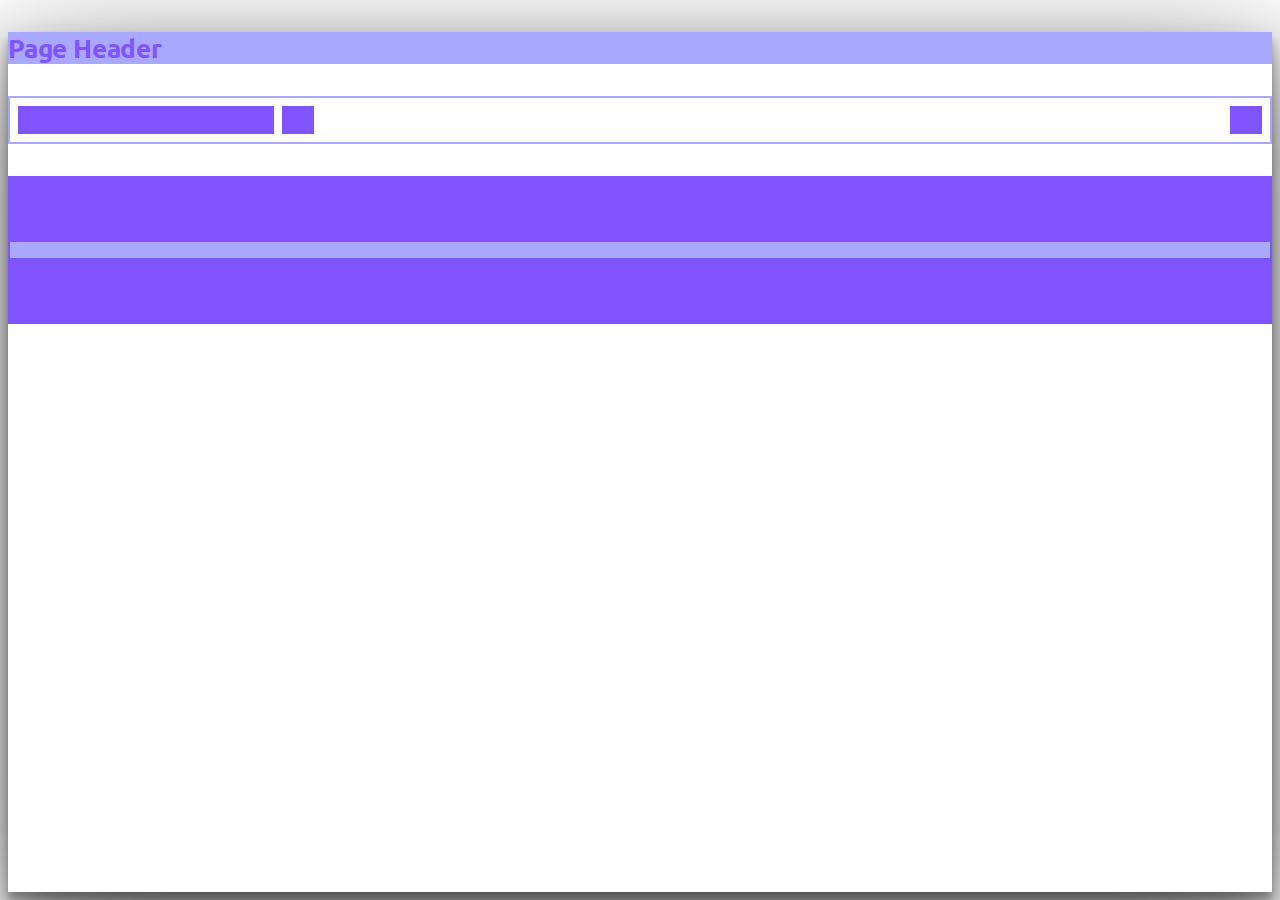
<file: index.html>
<html>
	<head>
		<meta charset="utf-8">
		<title></title>
		<link rel="stylesheet" href="style.css">
	</head>
	<body>
		<div class="store">
			<div class="header">
				<div class="header__caption">
					Page Header
				</div>
			</div>

			<div class="panel">
				<div class="panel__group">
					<div class="panel__group-search">
					</div>
					<div class="panel__group-filters">
					</div>
				</div>
				<div class="panel__loading">
				</div>
			</div>

			<div class="table">
				<div class="table__header">
				</div>
				<div class="table__body">
				</div>
				<div class="table__footer">
				</div>
			</div>

		</div>
	</body>
</html>
</file>
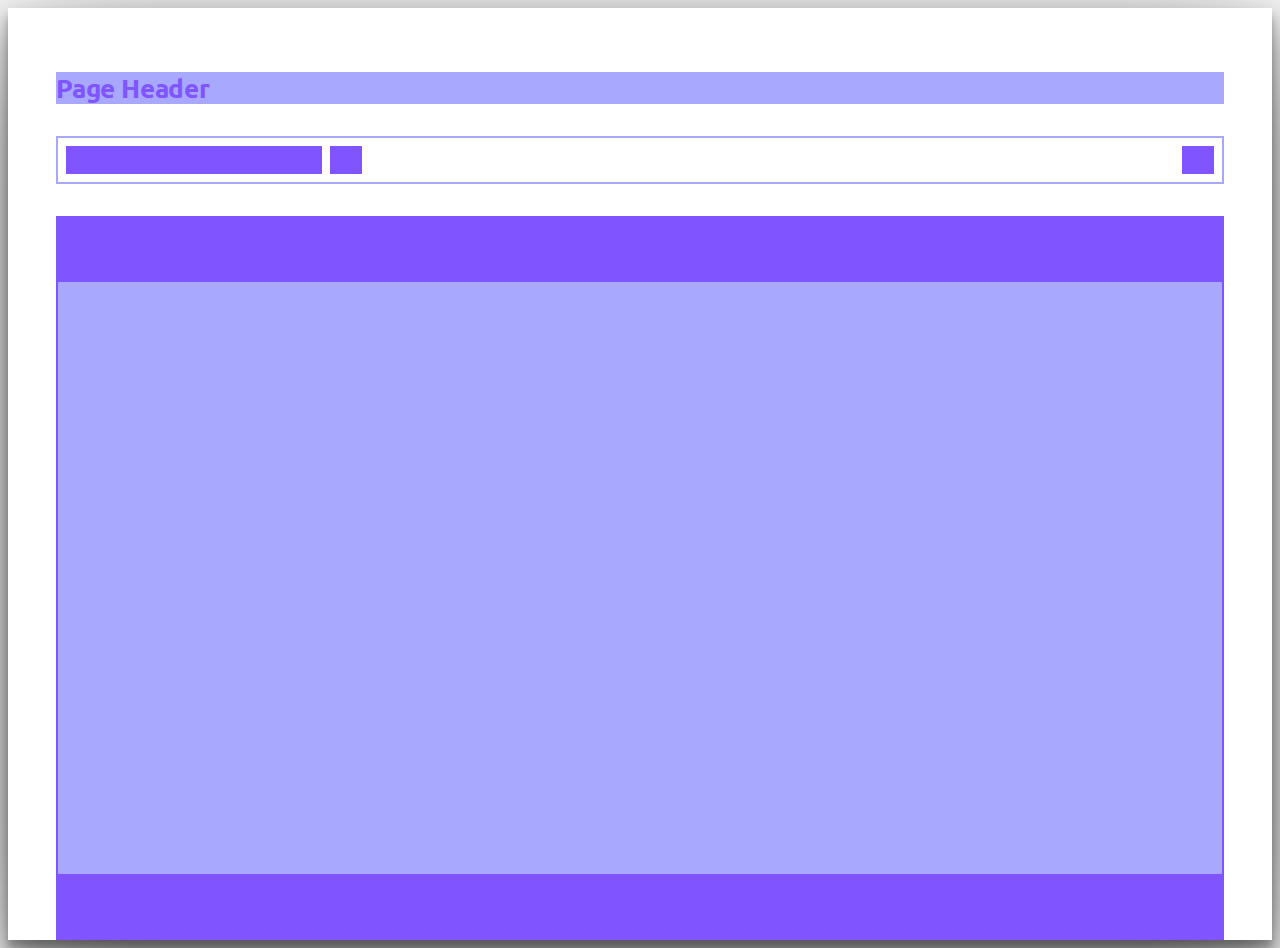
<file: admin-panel.html>
<!DOCTYPE html>
	<head>
		<link rel="stylesheet" href="style.css">
	</head>
	<body>
		<div class="main">
			<div class="header">
				Page Header
			</div>

			<div class="panel">
				<div class="panel__group">
					<div class="panel__group-search">
					</div>
					<div class="panel__group-filters">
					</div>
				</div>
				<div class="panel__loading">
				</div>
			</div>

			<div class="table">
				<div class="table__header">
				</div>
				<div class="table__body">
				</div>
				<div class="table__footer">
				</div>
			</div>

		</div>
	</body>
</html>
</file>
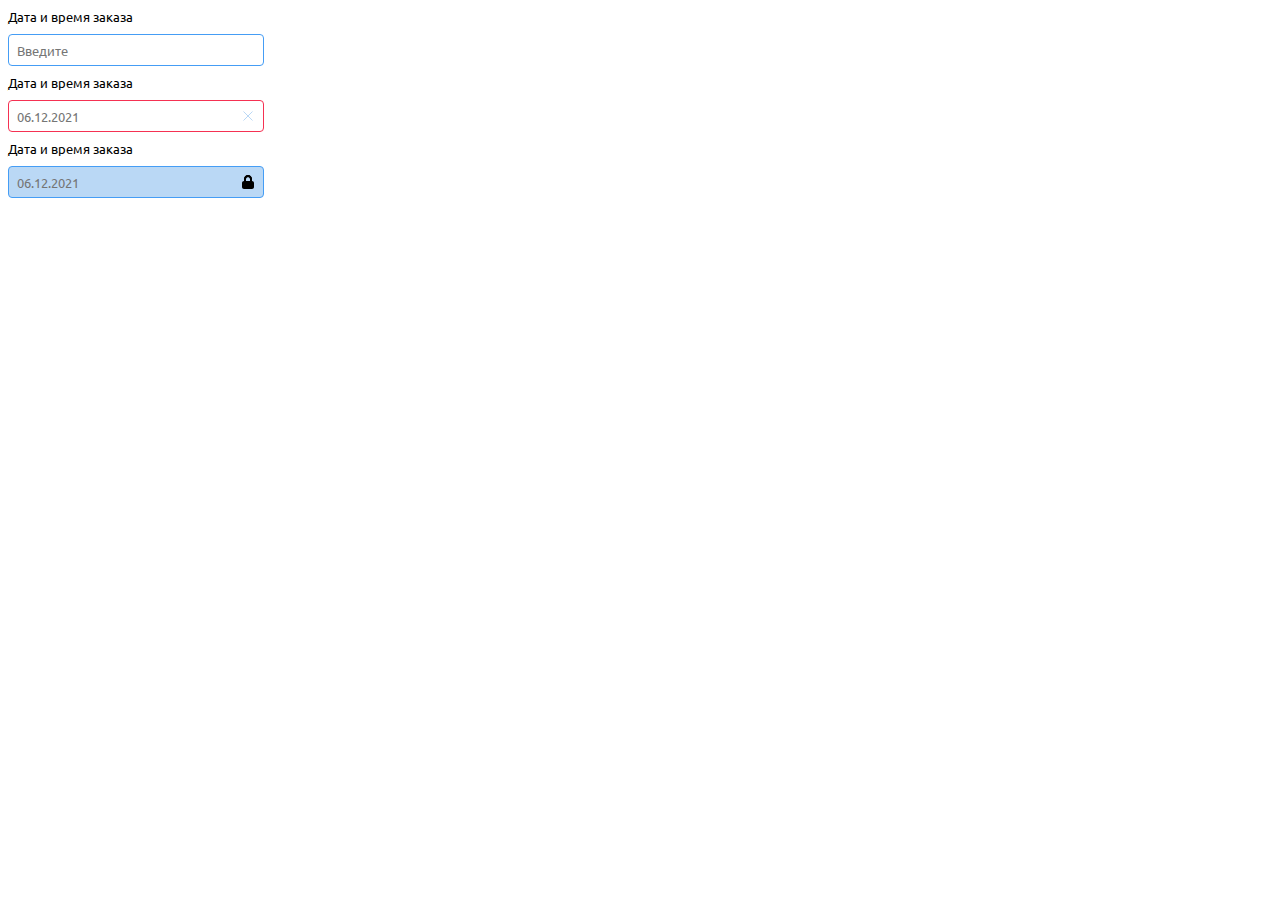
<file: blocks/input.html>
<!DOCTYPE html>
    <head>
		<link rel="stylesheet" href="input.css">
	</head>	

<div class="container">
    <div class="row">

            <div class="form-group">
                <label class="control-label" for="inputGroup">Дата и время заказа</label>
                <div class="input-group">
                    <input type="text" class="form-control-empty" placeholder="Введите"/>
                </div>
            </div>
        
            <div class="form-group">
                <label class="control-label" for="inputGroup">Дата и время заказа</label>
                <div class="input-group">
                    <input type="text" class="form-control-incorrect" placeholder="06.12.2021"
					/>
                    <span class="input-group__icon-incorrect">
						<svg viewBox="0 0 16 16" fill="none" stroke="#BAD8F5" xmlns="http://www.w3.org/2000/svg">
							<path d="M12.5 3.5L3.5 12.5M3.5 3.5L12.5 12.5" fill="none"/>
					    </svg>
                    </span>
                </div>
            </div>
        
            <div class="form-group">
                <label class="control-label" for="inputGroup">Дата и время заказа</label>
                <div class="input-group">
                    <input type="text" class="form-control-disabled" placeholder="06.12.2021"/>
                    <span class="input-group__icon-disabled">
						<svg viewBox="0 0 16 16" fill="#000000" stroke="none" xmlns="http://www.w3.org/2000/svg">
							<path fill-rule="evenodd" clip-rule="evenodd" d="M4 5C4 2.79086 5.79086 1 8 1C10.2091 1 12 2.79086 12 5V7C13.1046 7 14 7.89543 14 9V13C14 14.1046 13.1046 15 12 15H4C2.89543 15 2 14.1046 2 13V9C2 7.89543 2.89543 7 4 7V5ZM10 5V7H6V5C6 3.89543 6.89543 3 8 3C9.10457 3 10 3.89543 10 5Z" stroke="none"/>
							<path d="M12 5C12 2.8 10.2 1 8 1C5.8 1 4 2.8 4 5L4 9H6V5C6 3.75 7 3 8 3C9 3 10 3.75 10 5V9H12V5Z" stroke="none"/>
						</svg>
                    </span>
                </div>
            </div>
    
	</div>
</div>
</file>
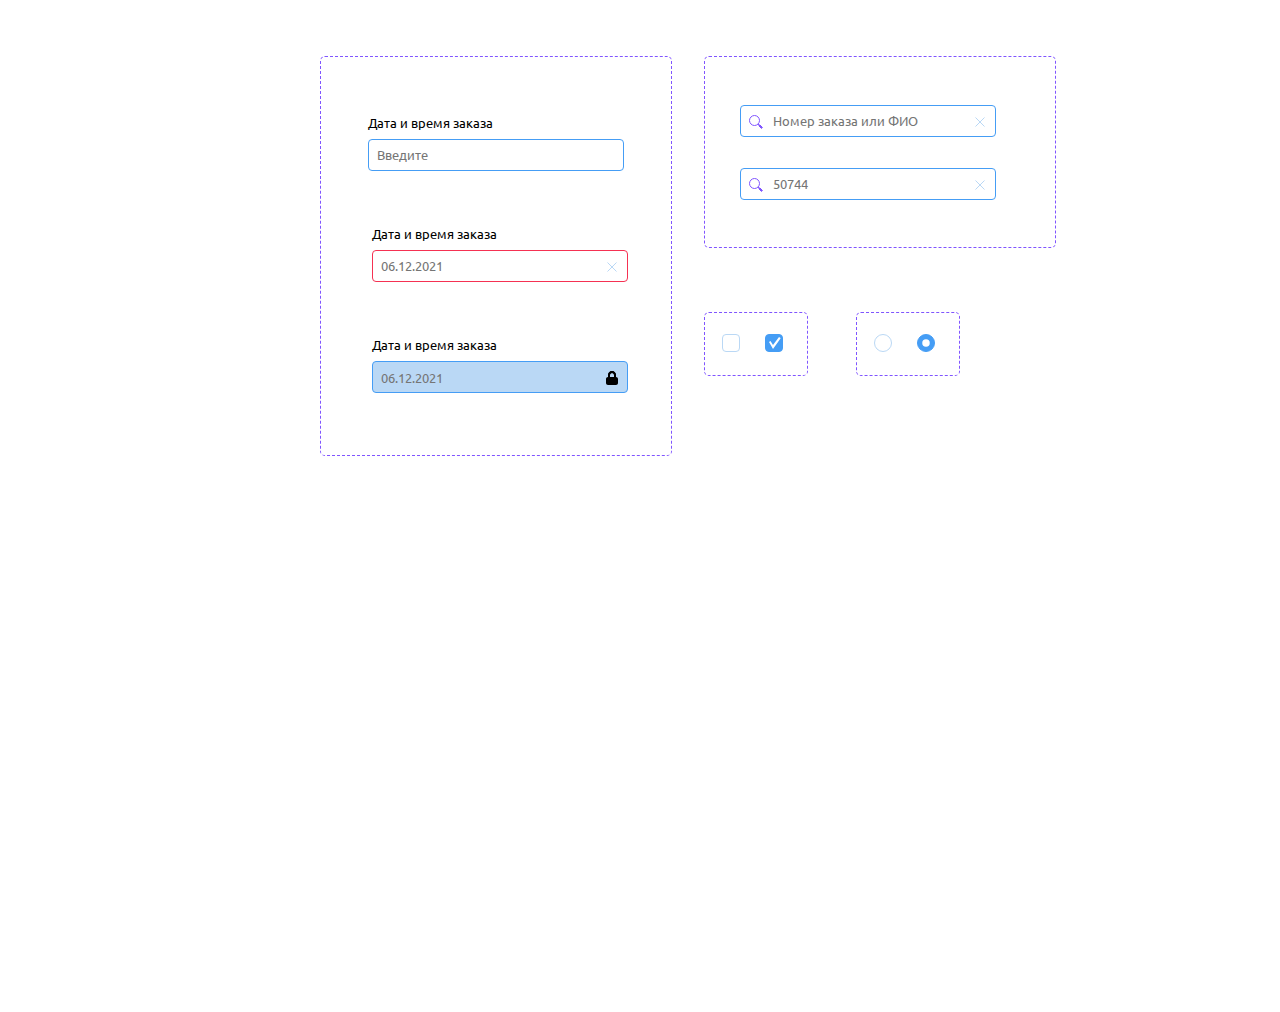
<file: pages/ui-kit.html>
<!DOCTYPE html>
	<head>
		<link rel="stylesheet" href="ui-kit.css">
		<link rel="stylesheet" href="checkbox.css">
		<link rel="stylesheet" href="input.css">
		<link rel="stylesheet" href="radio.css">
		<link rel="stylesheet" href="searchbar.css">
	</head>
	<body>
		<div class="main">
				<div class="input-container">
					<div class="form-group">
						<label class="control-label" for="inputGroup">Дата и время заказа</label>
						<div class="input-group">
							<input type="text" class="form-control-empty" placeholder="Введите"/>
						</div>
					</div>
				
					<div class="form-group">
						<label class="control-label" for="inputGroup">Дата и время заказа</label>
						<div class="input-group">
							<input type="text" class="form-control-incorrect" placeholder="06.12.2021"/>
							<span class="input-group__icon-incorrect">
								<svg viewBox="0 0 16 16" fill="none" stroke="#BAD8F5" xmlns="http://www.w3.org/2000/svg">
									<path d="M12.5 3.5L3.5 12.5M3.5 3.5L12.5 12.5" fill="none"/>
								</svg>
							</span>
						</div>
					</div>				
					<div class="form-group">
						<label class="control-label" for="inputGroup">Дата и время заказа</label>
						<div class="input-group">
							<input type="text" class="form-control-disabled" placeholder="06.12.2021"/>
							<span class="input-group__icon-disabled">
								<svg viewBox="0 0 16 16" fill="#000000" stroke="none" xmlns="http://www.w3.org/2000/svg">
									<path fill-rule="evenodd" clip-rule="evenodd" d="M4 5C4 2.79086 5.79086 1 8 1C10.2091 1 12 2.79086 12 5V7C13.1046 7 14 7.89543 14 9V13C14 14.1046 13.1046 15 12 15H4C2.89543 15 2 14.1046 2 13V9C2 7.89543 2.89543 7 4 7V5ZM10 5V7H6V5C6 3.89543 6.89543 3 8 3C9.10457 3 10 3.89543 10 5Z" stroke="none"/>
									<path d="M12 5C12 2.8 10.2 1 8 1C5.8 1 4 2.8 4 5L4 9H6V5C6 3.75 7 3 8 3C9 3 10 3.75 10 5V9H12V5Z" stroke="none"/>
								</svg>
							</span>
						</div>
					</div>
				</div>
				
			<div class="container">
				<div class="searchbar-container">
					<div class="form-group">
						<label class="control-label" for="searchbarGroup"></label>
						<div class="searchbar-group">
							<span class="searchbar-group__icon-search">
								<svg viewBox="0 0 16 16" fill="none" stroke="#8055FF" xmlns="http://www.w3.org/2000/svg">
									<path d="M10.0355 10.0355C11.9882 8.08291 11.9882 4.91709 10.0355 2.96447C8.08291 1.01184 4.91709 1.01184 2.96447 2.96447C1.01184 4.91709 1.01184 8.08291 2.96447 10.0355C4.91709 11.9882 8.08291 11.9882 10.0355 10.0355ZM10.0355 10.0355L14 14M14 14L14.5 13.5L11.5 10.5M14 14L13.5 14.5L10.5 11.5" fill="none"/>
								</svg>
							</span>
							<input type="text" class="form-control" placeholder="Номер заказа или ФИО"/>
							<span class="searchbar-group__icon-close">
								<svg viewBox="0 0 16 16" fill="none" stroke="#BAD8F5" xmlns="http://www.w3.org/2000/svg">
									<path d="M12.5 3.5L3.5 12.5M3.5 3.5L12.5 12.5" fill="none"/>
								</svg>
							</span>
						</div>
					</div>

					<div class="form-group">
						<label class="control-label" for="searchbarGroup"></label>
						<div class="searchbar-group">
							<span class="searchbar-group__icon-search">
								<svg viewBox="0 0 16 16" fill="none" stroke="#8055FF" xmlns="http://www.w3.org/2000/svg">
									<path d="M10.0355 10.0355C11.9882 8.08291 11.9882 4.91709 10.0355 2.96447C8.08291 1.01184 4.91709 1.01184 2.96447 2.96447C1.01184 4.91709 1.01184 8.08291 2.96447 10.0355C4.91709 11.9882 8.08291 11.9882 10.0355 10.0355ZM10.0355 10.0355L14 14M14 14L14.5 13.5L11.5 10.5M14 14L13.5 14.5L10.5 11.5" fill="none"/>
								</svg>
							</span>
							<input type="text" class="form-control" placeholder="50744"/>
							<span class="searchbar-group__icon-close">
								<svg viewBox="0 0 16 16" fill="none" stroke="#BAD8F5" xmlns="http://www.w3.org/2000/svg">
									<path d="M12.5 3.5L3.5 12.5M3.5 3.5L12.5 12.5" fill="none"/>
								</svg>
							</span>
						</div>
					</div>

				</div>
				<div class="checkbox-radio-container">	
					<div class="checkbox-container">
						<div class="checkbox">
							<input type="checkbox" class="checkbox__item checkbox__item-empty" id="checkbox_1" name="checkbox" value="1">
								<label for="checkbox_1"></label>
						</div>
						<div class="checkbox">
							<input type="checkbox" class="checkbox__item" id="checkbox_2" name="checkbox" value="1" checked> 
								<label for="checkbox_2"></label>
						</div>
					</div>

					<div class="radio-container">
						<div class="radio">
							<input type="radio" class="radio__item radio__item-empty" id="radio_1" name="radio" value="1">
								<label for="radio_1"></label>
						</div>
						<div class="radio">
							<input type="radio" class="radio__item" id="radio_2" name="radio" value="1" checked>
								<label for="radio_2"></label>
						</div>
					</div>
				</div>
		</div>

		</div>
	</body>
</html>
</file>
<file: style.css>
@import url(http://fonts.googleapis.com/css?family=Ubuntu);

body {
	background: #FFFFFF;
	box-shadow: 0rem 2rem 8rem rgba(0, 0, 0, 0.5), 0rem 1rem 2rem rgba(0, 0, 0, 0.34), 0rem 0.5rem 0.5rem rgba(0, 0, 0, 0.25);
}

.main {
	display: flex;
	flex-direction: column;
	align-items: flex-start;
	padding: 2rem 3rem 0rem 3rem;
	height: 100vh;
}
.header {
	display: flex;
	flex-direction: row;
	align-items: flex-start;
	width: 100%;
	height: 2rem;
	background: #A8A8FF;
	margin: 2rem 0rem;

	font-family: Ubuntu;
	font-weight: bold;
	font-size: 1.625rem;
	line-height: 2rem;
	letter-spacing: -0.013rem;
	color: #8055FF;	
}

.panel {
	display: flex;
	flex-direction: row;
	justify-content: space-between;
	align-items: flex-start;
	padding: 0.5rem;
	height: 3rem;
	border: 0.125rem solid #A8A8FF;
	box-sizing: border-box;
	align-self: stretch;
	margin-bottom: 2rem;
}

.panel__group {
	display: flex;
	flex-direction: row;
	align-items: flex-start;
	width: 18.5rem;
	height: 100%;
}

.panel__group-search {
	display: flex;
	flex-direction: row;
	align-items: flex-start;
	width: 16rem;
	height: 100%;
	margin-right: 0.5rem;
	background: #8055FF;
}

.panel__group-filters {
	display: flex;
	flex-direction: row;
	align-items: flex-start;
	width: 2rem;
	height: 100%;
	background: #8055FF;
}

.panel__loading {
	display: flex;
	flex-direction: row;
	align-items: flex-start;
	width: 2rem;
	height: 100%;
	background: #8055FF;
}

.table {
	display: flex;
    flex-direction: column;
    align-items: flex-start;
    border: 0.125rem solid #8055FF;
    box-sizing: border-box;
    align-self: stretch;
    flex-grow: 1;
}

.table__header {
	display: flex;
	flex-direction: row;
	align-items: flex-start;
	padding: 0.5rem;
	height: 3rem;
	background: #8055FF;
	align-self: stretch;
}

.table__body {
	display: flex;
	flex-direction: row;
	align-items: flex-start;
	padding: 0.5rem;
	background: #A8A8FF;
	align-self: stretch;
	flex-grow: 1;
}

.table__footer {
	display: flex;
	flex-direction: row;
	align-items: flex-start;
	padding: 0.5rem;
	height: 3rem;
	align-self: stretch;
	background: #8055FF;
	align-self: stretch;
}
</file>
<file: blocks/input.css>
@import url(http://fonts.googleapis.com/css?family=Ubuntu);

.control-label {
	position: static;
	width: 16rem;
	height: 1rem;
	font-family: Ubuntu;
	font-size: 0.813rem;
	line-height: 1rem;
	color: #000000;
}

.input-group {
	display: flex;
    flex-direction: row;
}

.form-control-empty,
.form-control-incorrect,
.form-control-disabled {
	display: flex;
	flex-direction: row;
	align-items: center;
	padding: 0.25rem 0.25rem 0.25rem 0.5rem;
	position: static;
	width: 16rem;
	height: 2rem;
	box-sizing: border-box;
	border-radius: 0.25rem;
	margin: 0.5rem 0rem;

	font-family: Ubuntu;
	font-style: normal;
	font-weight: normal;
	font-size: 0.813rem;
	line-height: 1rem;
	color: #000000;
}

.form-control-empty {
	background: #FFFFFF;
	border: 0.063rem solid #459DF5;
}

.form-control-incorrect {
	background: #FFFFFF;
	border: 0.063rem solid #F53152;
}

.form-control-disabled {
	background: #BAD8F5;
	border: 0.063rem solid #459DF5;
}

.input-group__icon-disabled,
.input-group__icon-incorrect {
	width: 1rem;
	height: 1rem;
	align-self: center;
	margin-left: -1.5rem;
}
</file>
<file: pages/ui-kit.css>
@import url(http://fonts.googleapis.com/css?family=Ubuntu);

.main {
	font-family: 'Ubuntu', sans-serif;
    display: flex;
    justify-content: center;
	align-items: flex-start;
	align-content: space-around;
    width: 100%;
    height: 100vh;
    padding: 3rem;
}

.input-container {
    display: flex;
    flex-direction: column;
    justify-content: space-around;
    align-items: center;
    position: relative;
    width: 22rem;
    height: 25rem;
    border: 0.0625rem dashed #8055FF;
    box-sizing: border-box;
    border-radius: 0.3125rem;
	padding: 2rem;
}

.container {
	padding-left: 2rem;
}

.searchbar-container {
	display: flex;
    flex-direction: column;
    justify-content: space-around;
    align-items: center;
    position: relative;
    width: 22rem;
    height: 12rem;
    border: 0.0625rem dashed #8055FF;
    box-sizing: border-box;
    border-radius: 0.3125rem;
	padding: 2rem;
}

.checkbox-radio-container {
	display: flex;
	flex-direction: row;
	align-items: center;
	align-self: center;
	align-content: space-around;
	justify-content: space-between;
	width: 16rem;
    height: 12rem;
}

.checkbox-container {
	display: flex;
    align-items: center;
	justify-content: space-around;
    padding: 0.5rem;
	width: 6.5rem;
	height: 4rem;
	border: 1px dashed #8055FF;
	box-sizing: border-box;
	border-radius: 5px;
}

.radio-container {
	display: flex;
    align-items: center;
	justify-content: space-around;
    padding: 0.5rem;
	width: 6.5rem;
	height: 4rem;
	border: 1px dashed #8055FF;
	box-sizing: border-box;
	border-radius: 5px;
}
</file>
<file: pages/checkbox.css>
@import url(http://fonts.googleapis.com/css?family=Ubuntu);

.checkbox__item {
	position: absolute;
	z-index: -1;
	opacity: 0;
}

.checkbox__item+label {
	display: inline-flex;
	align-items: center;
	user-select: none;
}

.checkbox__item+label::before {
	content: '';
	display: inline-block;
	width: 1rem;
	height: 1rem;
	flex-shrink: 0;
	flex-grow: 0;
	border: 1px solid #BAD8F5;
	border-radius: 0.25em;
	margin-right: 0.5em;
	background: #FFFFFF;
	background-repeat: no-repeat;
	background-position: center center;
}

.checkbox__item:not(:disabled):not(:checked)+label:hover::before {
	border-color: #b3d7ff;
}

.checkbox__item:not(:disabled):active+label::before {
	background-color: #b3d7ff;
	border-color: #b3d7ff;
}

.checkbox__item:focus+label::before {
	box-shadow: 0 0 0 0.2rem rgba(0, 123, 255, 0.25);
}

.checkbox__item:focus:not(:checked)+label::before {
	border-color: #80bdff;
}

.checkbox__item:checked+label::before {
	border-color: #459DF5;
	background-color: #459DF5;
	background-image: url("data:image/svg+xml,%3csvg xmlns='http://www.w3.org/2000/svg' viewBox='0 0 16 16'%3e%3cpath fill='%23fff' d='M7 10L4.5 6L3 7L7 14L14.5 3.5V3L13 2L7 10Z'/%3e%3c/svg%3e");
}

.checkbox__item:disabled+label::before {
	background-color: #e9ecef;
}
</file>
<file: pages/input.css>
@import url(http://fonts.googleapis.com/css?family=Ubuntu);

.control-label {
	position: static;
	width: 16rem;
	height: 1rem;
	font-family: Ubuntu;
	font-size: 0.813rem;
	line-height: 1rem;
	color: #000000;
}

.input-group {
	display: flex;
    flex-direction: row;
}

.form-control-empty,
.form-control-incorrect,
.form-control-disabled {
	display: flex;
	flex-direction: row;
	align-items: center;
	padding: 0.25rem 0.25rem 0.25rem 0.5rem;
	position: static;
	width: 16rem;
	height: 2rem;
	box-sizing: border-box;
	border-radius: 0.25rem;
	margin: 0.5rem 0rem;

	font-family: Ubuntu;
	font-style: normal;
	font-weight: normal;
	font-size: 0.813rem;
	line-height: 1rem;
	color: #000000;
}

.form-control-empty {
	background: #FFFFFF;
	border: 0.063rem solid #459DF5;
}

.form-control-incorrect {
	background: #FFFFFF;
	border: 0.063rem solid #F53152;
}

.form-control-disabled {
	background: #BAD8F5;
	border: 0.063rem solid #459DF5;
}

.input-group__icon-disabled,
.input-group__icon-incorrect {
	width: 1rem;
	height: 1rem;
	align-self: center;
	margin-left: -1.5rem;
}
</file>
<file: pages/radio.css>
.radio__item {
	position: absolute;
	z-index: -1;
	opacity: 0;
}

.radio__item+label {
	display: inline-flex;
	align-items: center;
	user-select: none;
}

.radio__item+label::before {
	content: '';
	display: inline-block;
	width: 1rem;
	height: 1rem;
	flex-shrink: 0;
	flex-grow: 0;
	border: 1px solid #BAD8F5;
	border-radius: 50%;
	margin-right: 0.5em;
	background: #FFFFFF;
	background-repeat: no-repeat;
	background-position: center center;
}

.radio__item:not(:disabled):not(:checked)+label:hover::before {
	border-color: #b3d7ff;
}

.radio__item:not(:disabled):active+label::before {
	background-color: #b3d7ff;
	border-color: #b3d7ff;
}

.radio__item:focus+label::before {
	box-shadow: 0 0 0 0.2rem rgba(0, 123, 255, 0.25);
}

.radio__item:focus:not(:checked)+label::before {
	border-color: #80bdff;
}

.radio__item:checked+label::before {
	border-color: #459DF5;
    background-color: #459DF5;
    background-image: url("data:image/svg+xml,%3csvg xmlns='http://www.w3.org/2000/svg' viewBox='-4 -4 8 8'%3e%3ccircle r='3' fill='%23fff'/%3e%3c/svg%3e");
	background-size: 62%;
}

.radio__item:disabled+label::before {
	background-color: #e9ecef;
}
</file>
<file: pages/searchbar.css>
@import url(http://fonts.googleapis.com/css?family=Ubuntu);

.control-label {
	position: static;
	width: 16rem;
	height: 1rem;
	font-family: Ubuntu;
	font-size: 0.813rem;
	line-height: 1rem;
	color: #000000;
}

.searchbar-group {
	display: flex;
    flex-direction: row;
}

.form-control {
	display: flex;
	flex-direction: row;
	align-items: center;
	padding: 0.25rem 0.25rem 0.25rem 0.5rem;
	position: static;
	width: 16rem;
	height: 2rem;
	box-sizing: border-box;
	border-radius: 0.25rem;
	margin: 0.5rem 0rem;

	font-family: Ubuntu;
	font-style: normal;
	font-weight: normal;
	font-size: 0.813rem;
	line-height: 1rem;
	color: #000000;
}

.searchbar-group .form-control {
	background: #FFFFFF;
	border: 0.063rem solid #459DF5;
	padding-left: 2rem;
    margin-left: -1.5rem;
}

.searchbar-group__icon-close {
	width: 1rem;
	height: 1rem;
	align-self: center;
	margin-left: -1.5rem;
}

.searchbar-group__icon-search {
	width: 1rem;
	height: 1rem;
	align-self: center;
	margin-left: -1.5rem;
	z-index: 1;
}
</file>
